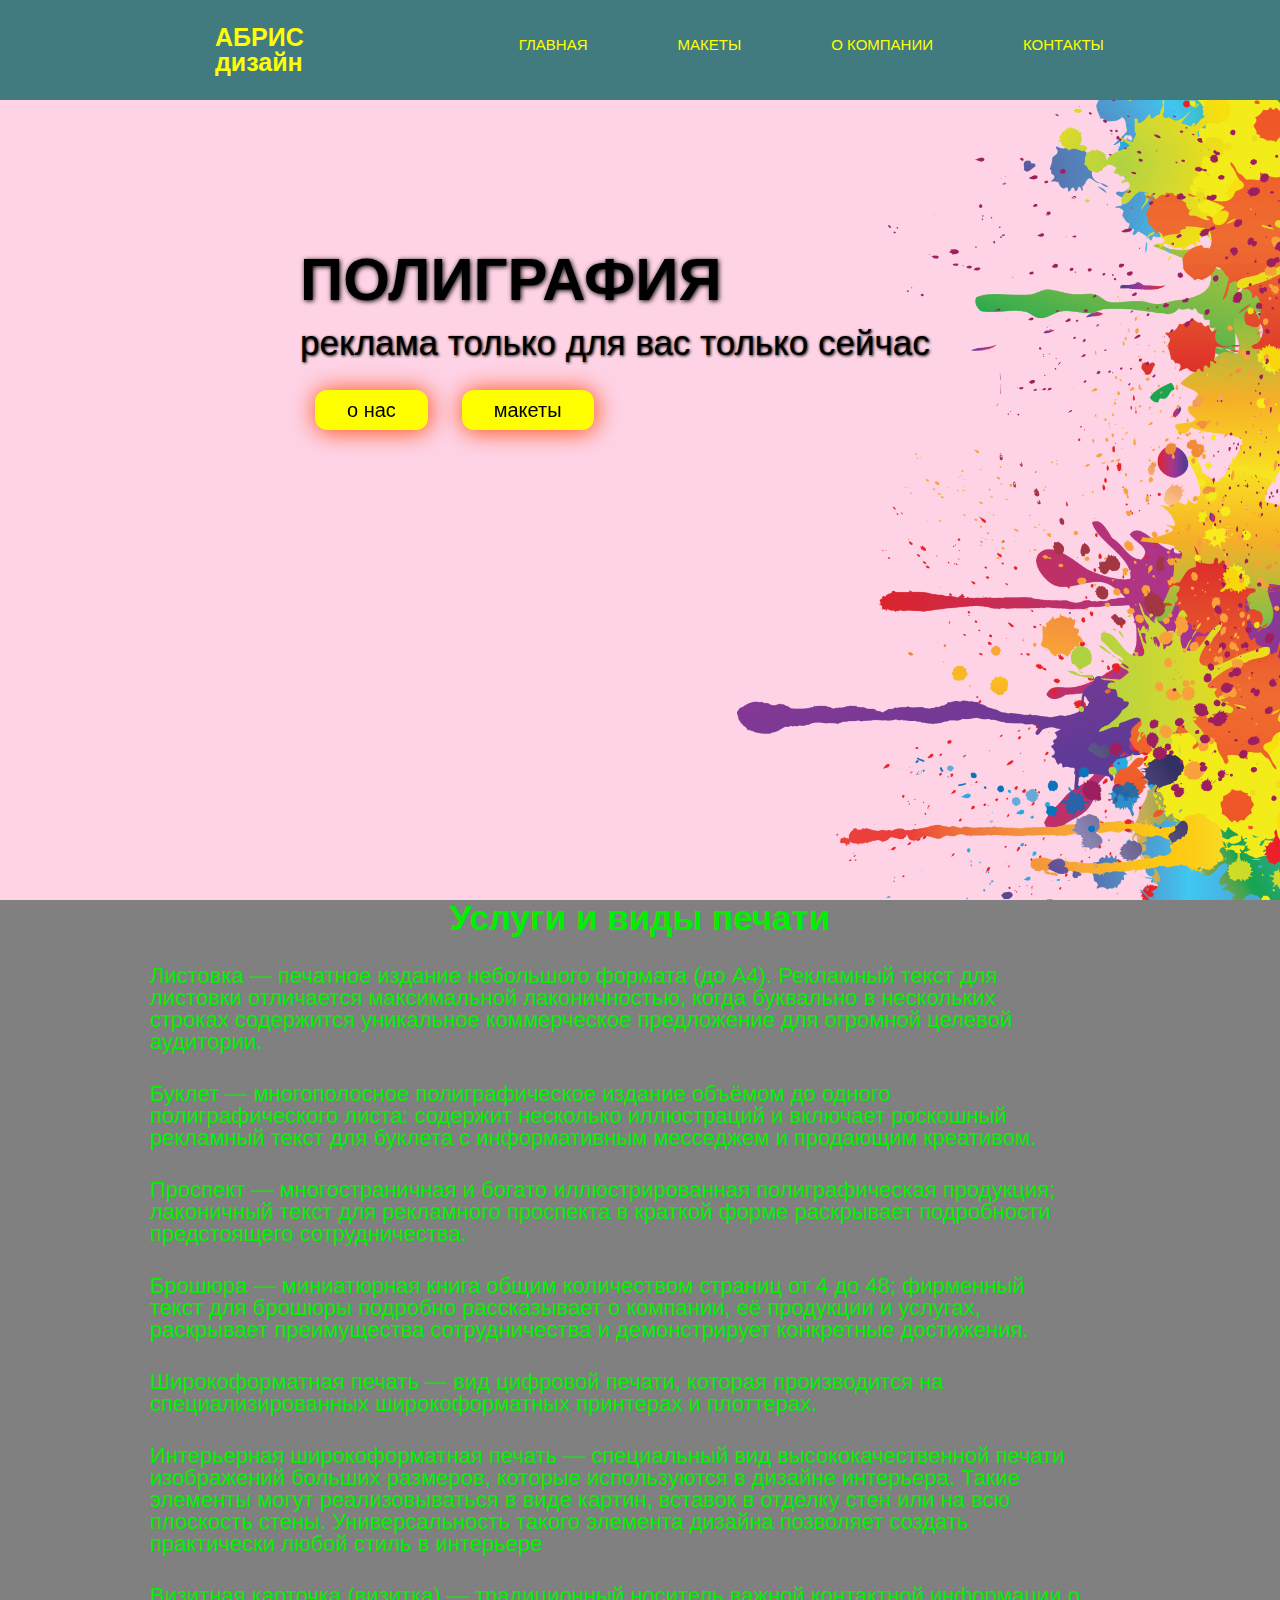
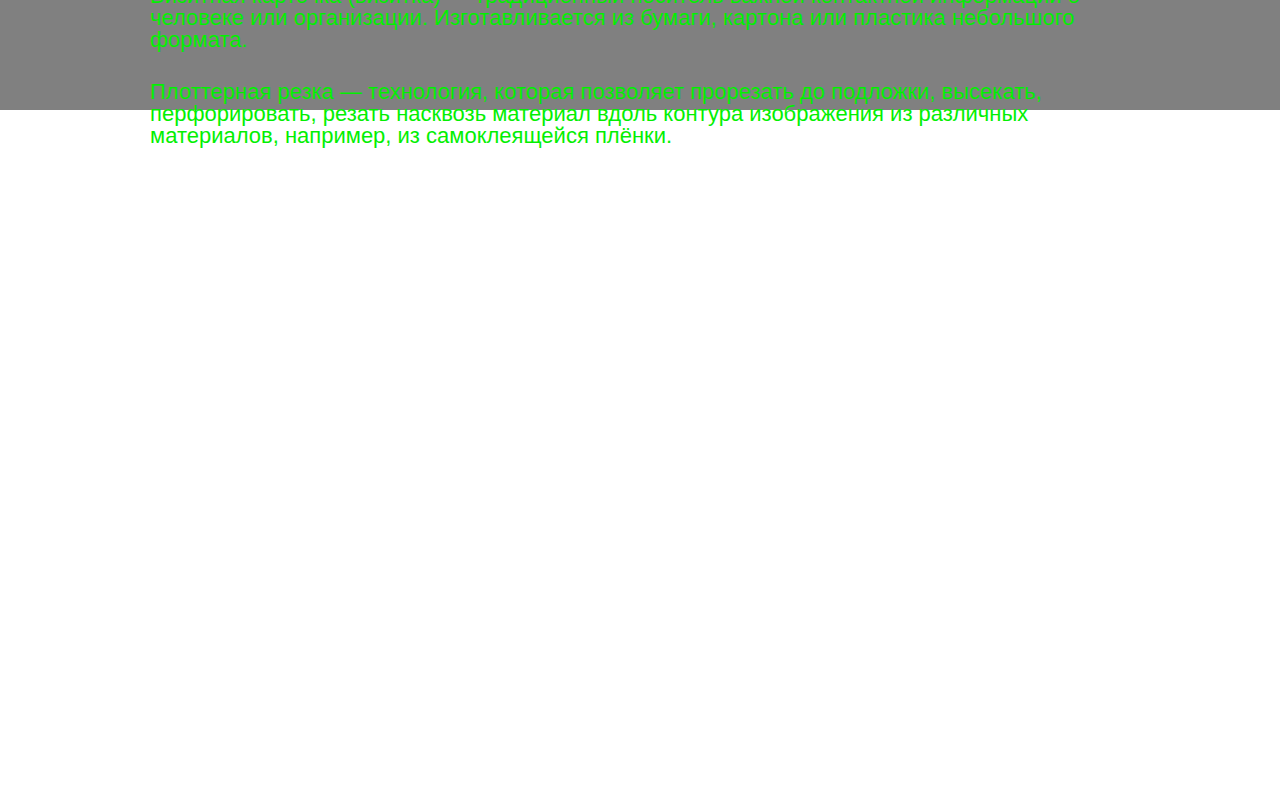
<file: src/index.html>
<!DOCTYPE html>
<html lang="en">
<head>
	<meta charset="UTF-8">
	<meta name="viewport" content="width=device-width, initial-scale=1.0">
	<title>Document</title>
	<link rel="stylesheet" href="css/reset.css">
	<link rel="stylesheet" href="css/style.css">
</head>

<body>
	<header>
		<nav>
			<div class="logo">АБРИС <br> дизайн</div>
			<div class="menu"><ul>
				<li><a href="#">Главная</a></li>
				<li><a href="#">Макеты</a></li>
				<li><a href="#">О компании</a></li>
				<li><a href="#">Контакты</a></li>
			</ul>
		</div>  
		</nav>
	</header>

	<div class="main"><div class="title__container">
		<h1>ПОЛИГРАФИЯ</h1>
			<h2>реклама только для вас только сейчас</h2>
			<input type="button" value="о нас">
			<input type="button" value="макеты">
		
   </div>
  
   </div>
    <div class="block">
   	<h2>Услуги и виды печати</h2>
   	<div class="block"><ul>
   		<li>Листовка — печатное издание небольшого формата (до А4). Рекламный текст для листовки отличается максимальной лаконичностью, когда буквально в нескольких строках содержится уникальное коммерческое предложение для огромной целевой аудитории.</li>
   		<li>Буклет — многополосное полиграфическое издание объёмом до одного полиграфического листа: содержит несколько иллюстраций и включает роскошный рекламный текст для буклета с информативным месседжем и продающим креативом.</li>
   		<li>Проспект — многостраничная и богато иллюстрированная полиграфическая продукция; лаконичный текст для рекламного проспекта в краткой форме раскрывает подробности предстоящего сотрудничества.</li>
   		<li>Брошюра — миниатюрная книга общим количеством страниц от 4 до 48; фирменный текст для брошюры подробно рассказывает о компании, её продукции и услугах, раскрывает преимущества сотрудничества и демонстрирует конкретные достижения.</li>
   		<li>Широкоформатная печать — вид цифровой печати, которая производится на специализированных широкоформатных принтерах и плоттерах.</li>
   		<li>Интерьерная широкоформатная печать — специальный вид высококачественной печати изображений больших размеров, которые используются в дизайне интерьера. Такие элементы могут реализовываться в виде картин, вставок в отделку стен или на всю плоскость стены. Универсальность такого элемента дизайна позволяет создать практически любой стиль в интерьере </li>
   		<li>Визитная карточка (визитка) — традиционный носитель важной контактной информации о человеке или организации. Изготавливается из бумаги, картона или пластика небольшого формата.</li>
   		<li>Плоттерная резка — технология, которая позволяет прорезать до подложки, высекать, перфорировать, резать насквозь материал вдоль контура изображения из различных материалов, например, из самоклеящейся плёнки.</li>
   	</ul>


   </div>
   <br>
     <br>
     <br>
     <br>
     <br>
     <br>
     <br>
     <br>
     <br>
     <br>
     <br>
     <br>
     <br>
     <br>
     <br>
     <br>
     <br>
     <br>
     <br>
     <br>
     <br>
     <br>
     <br>
     <br>
     <br>
     <br>
     <br>
     <br>
     <br>
     <br>
     <br>
     <br>
     <br>
     <br>
     <br>
     <br>
     <br>
     <br>
     <br>
     <br>
     <br>
     <br>
     <br>
     <br>
     <br>
     <br>
     <br>
     <br>
     <br>
     <br>  
	
</body>
<footer>
	<div></div>
</footer>
</html>
</file>
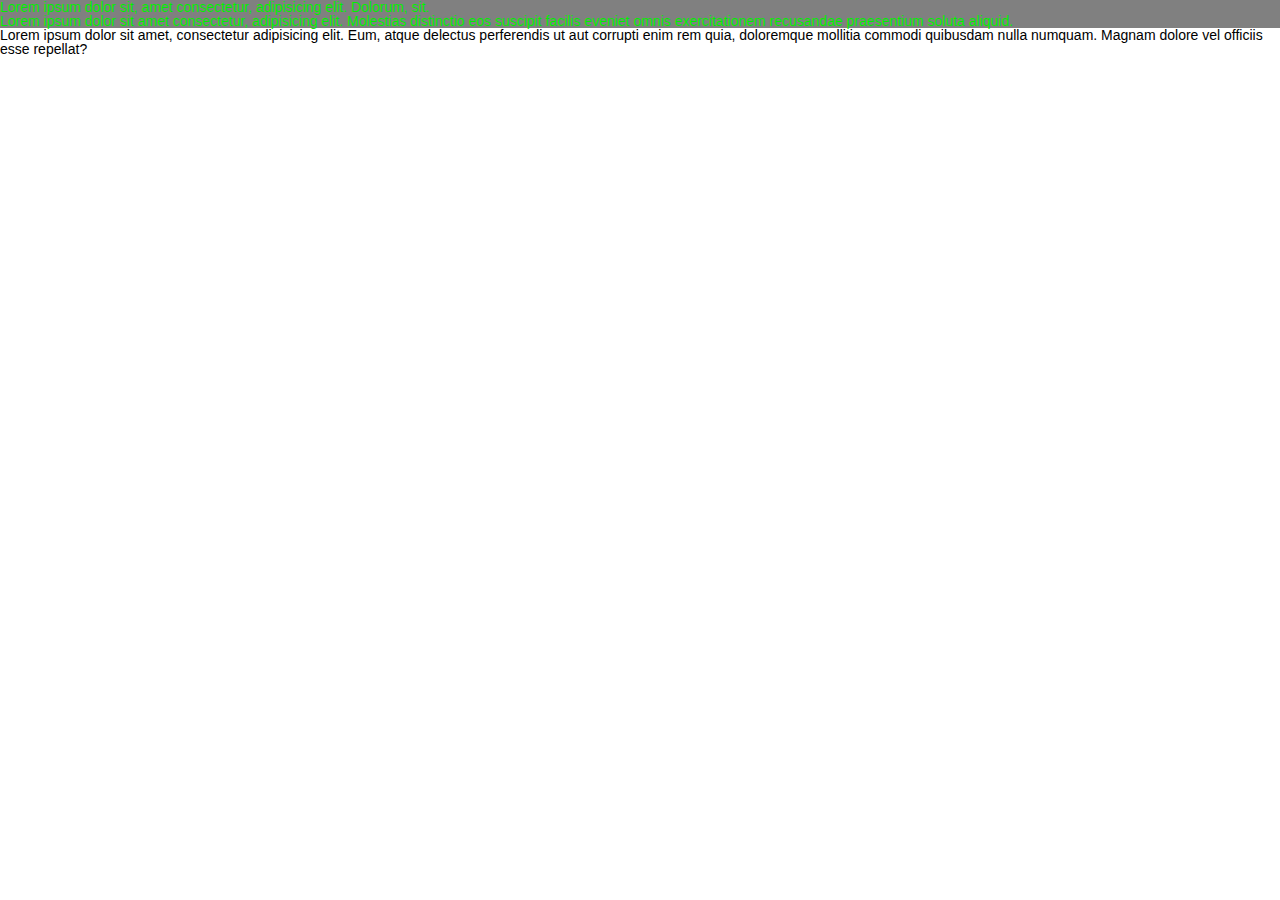
<file: src/test.html>
<!DOCTYPE html>
<html lang="en">
<head>
	<meta charset="UTF-8">
	<meta name="viewport" content="width=device-width, initial-scale=1.0">
	<title>CSS - Часть 1</title>
	<link rel="stylesheet" href="css/reset.css">
	<link rel="stylesheet" href="css/style.css">
</head>
<body>
	<div>
		<div class="block">
		<p class="text">Lorem ipsum dolor sit, amet consectetur, adipisicing elit. Dolorum, sit.</p>
		<p>Lorem ipsum dolor sit amet consectetur, adipisicing elit. <span>Molestias distinctio eos suscipit facilis eveniet omnis </span>exercitationem recusandae praesentium soluta aliquid.</p>
		</div>
		<div><p>Lorem ipsum dolor sit amet, consectetur adipisicing elit. Eum, atque delectus perferendis ut aut corrupti enim rem quia, doloremque mollitia commodi quibusdam nulla numquam. Magnam dolore vel officiis esse repellat?</p>
		</div>
	</div>
</body>
</html>
</file>
<file: src/css/style.css>
body{
	font-family: Anton, sans-serif;
}
nav{
	width: 100%;
	height: 100px;
	background: #427b7f;
	position: fixed;
}
.logo{
	color: yellow;
	font-size: 28px;
	padding-left: 215px;
	padding-top: 25px;
	float: left;
	font-size: 25px;
	font-weight: bold;
}
.menu{
	float: left;
	padding-left: 215px;
	padding-top: 30px;
}
.menu li{
	float: left;
	line-height: 30px;
	color: yellow;
	margin-right: 90px;
	font-size: 15px;
	text-transform: uppercase;
}

.main{
	width: 100%;
	height: 100%;
	background: url("../img/бок1.png") 100% 100%/ auto 100% no-repeat, url("../img/розовыйфон.jpg");
}

.title__container{
	float: left;
	margin: 250px 0px 0px 300px;
}
.title__container img{

}
.title__container h1{
	font-size: 60px;
	font-weight: bold;
	text-shadow: 1px 1px 5px black;
}
.title__container h2{
	font-size: 35px;
	margin-top: 15px;
	text-shadow: 1px 1px 3px black;
}
.title__container input{
	height: 40px;
	text-align: center;
	border: 2px solid yellow;
	background: yellow;
	border-radius: 12px;
	font-size: 20px;
	padding: 0px 30px;
	margin: 30px 15px 0px 15px;
	box-shadow: 1px 1px 25px orangered;
}
.menu li a{
	transition: all 1.2s;
	color: yellow;
	transform: scale(1.0);
	display: inline-block;

}
.menu li a:visited{
	color: yellow;
}
.menu li a:hover{
	color: #ff4433;
	
}
.title__container input{
	transition: all 0.2s;
	transform: scale(1);
}
.title__container input:hover{
	background: #ff4433;
	color: yellow;
}
.title__container input:active{
	transform: scale(1.3);
}
@keyframes coming{
	from{
		opacity: 0;
	} 
	to{
		opacity: 1;
	}
}
.block{
	width: 100%;
	height: 90%;
	color: #03ef02;
	background: grey;
}
.block h2{
	font-size: 35px;
	margin-bottom: 30px;
	text-align: center;
	font-weight: bold;
}
.block li{
	font-size: 22px;
	margin-bottom: 30px;
	margin-left: 150px;
	margin-right: 200px;
	font-weight: inherit;
}
</file>
